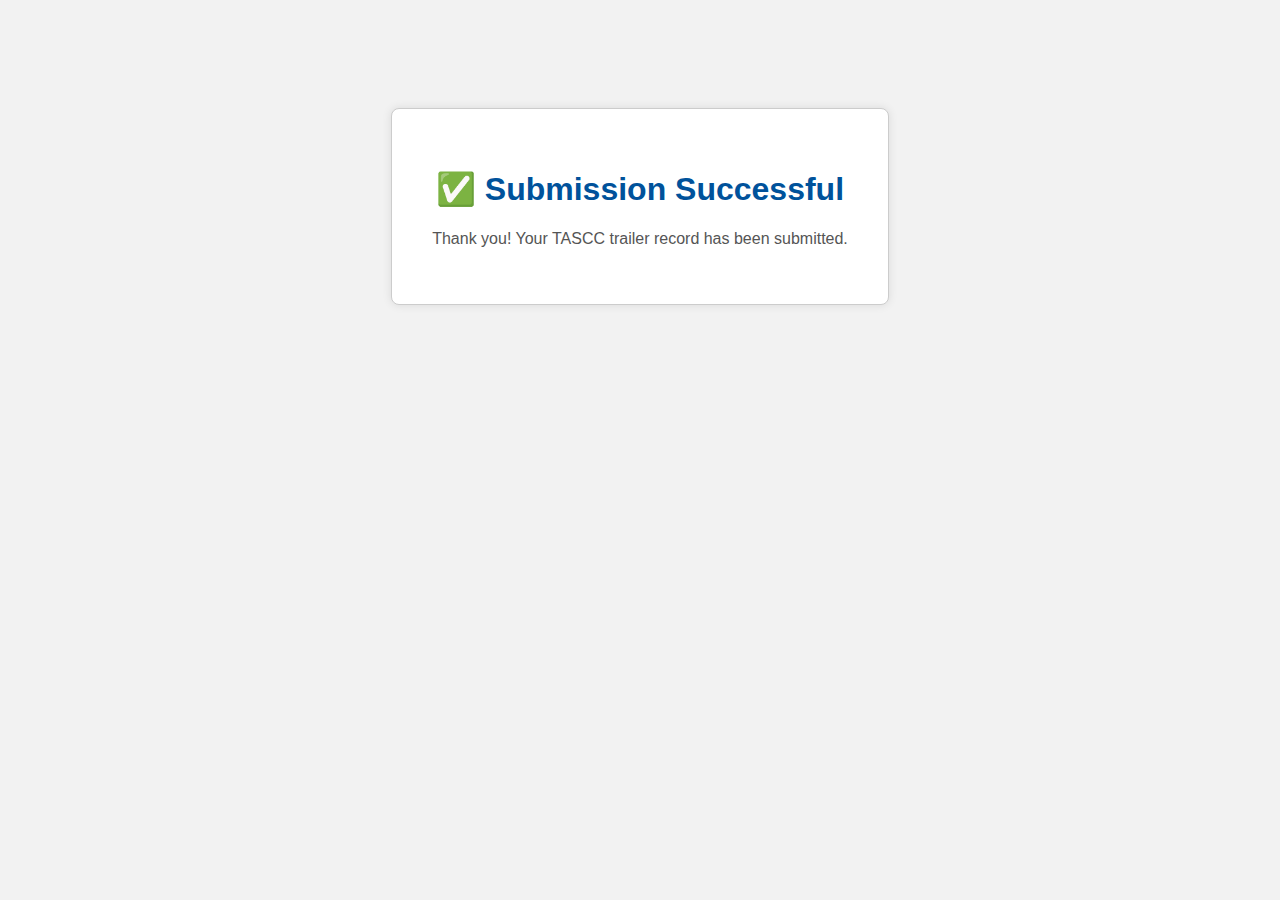
<file: success.html>
<!DOCTYPE html>
<html lang="en">
<head>
    <meta charset="UTF-8">
    <meta name="viewport" content="width=device-width, initial-scale=1.0">
    <title>Submission Successful</title>
    <link rel="icon" type="image/png" href="https://www.agindustries.org.uk/static/c29eebc7-ce13-444e-a9b3246c35a38288/71be1721-1a62-4bed-984a81b53b699a96/toc_d333720560e279be8ea4c96c6f19c1f6/TASCC-logo.png">
    <style>
        body {
            background-color: #f2f2f2;
            font-family: Arial, sans-serif;
            text-align: center;
            padding: 100px 20px;
        }
        .success-box {
            background: white;
            display: inline-block;
            padding: 40px;
            border: 1px solid #ccc;
            box-shadow: 0 0 10px rgba(0,0,0,0.1);
            border-radius: 8px;
        }
        h1 {
            color: #00529b;
        }
        p {
            color: #555;
        }
    </style>
</head>
<body>

<div class="success-box">
    <h1>✅ Submission Successful</h1>
    <p>Thank you! Your TASCC trailer record has been submitted.</p>
</div>

</body>
</html>
</file>
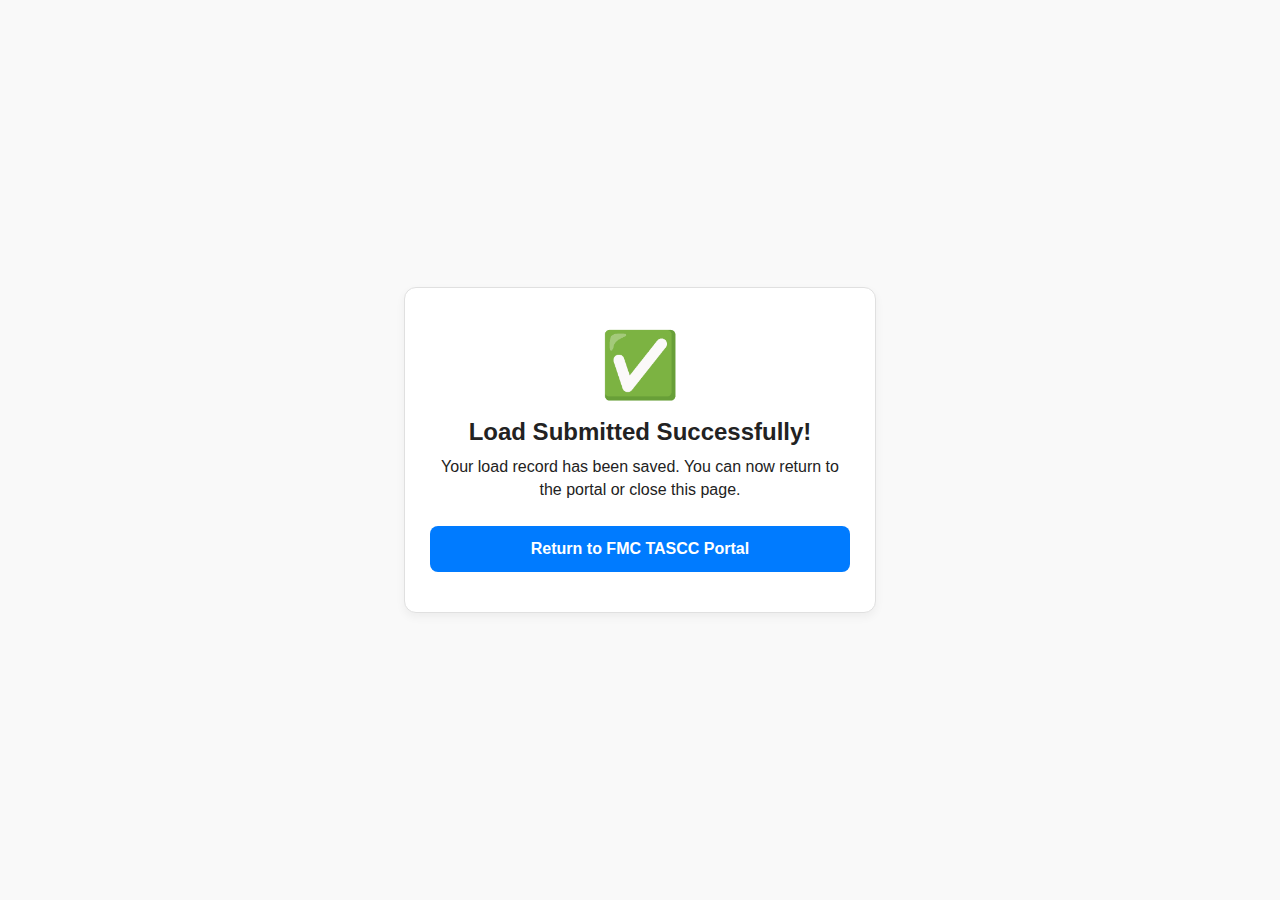
<file: thankyou.html>
<!DOCTYPE html>
<html lang="en">
<head>
  <meta charset="UTF-8">
  <meta name="viewport" content="width=device-width, initial-scale=1.0">
  <title>Load Submitted • FMC Haulage TASCC Portal</title>
  <link rel="icon" href="https://i.imgur.com/fZPVAyu.png">
  <style>
    body {
      margin: 0;
      padding: 0;
      display: flex;
      flex-direction: column;
      align-items: center;
      justify-content: center;
      min-height: 100vh;
      background: #f9f9f9;
      font-family: 'Arial', sans-serif;
      color: #222;
      text-align: center;
    }
    .card {
      background: #fff;
      padding: 40px 25px;
      border: 1px solid #e0e0e0;
      border-radius: 12px;
      box-shadow: 0 4px 10px rgba(0,0,0,0.05);
      max-width: 420px;
      width: 90%;
    }
    .check {
      font-size: 64px;
      color: #28a745;
      margin-bottom: 15px;
    }
    h1 {
      margin: 0 0 10px;
      font-size: 24px;
    }
    p {
      margin: 0 0 25px;
      font-size: 16px;
      line-height: 1.4;
    }
    button {
      width: 100%;
      padding: 14px;
      background: #007bff;
      border: none;
      border-radius: 8px;
      color: #fff;
      font-size: 16px;
      font-weight: bold;
      cursor: pointer;
    }
    button:hover {
      background: #0056b3;
    }
  </style>
</head>
<body>
  <div class="card">
    <div class="check">✅</div>
    <h1>Load Submitted Successfully!</h1>
    <p>Your load record has been saved. You can now return to the portal or close this page.</p>
    <button onclick="goHome()">Return to FMC TASCC Portal</button>
  </div>

  <script>
    function goHome(){
      window.location.href = 'index.html';
    }
  </script>
</body>
</html>
</file>
